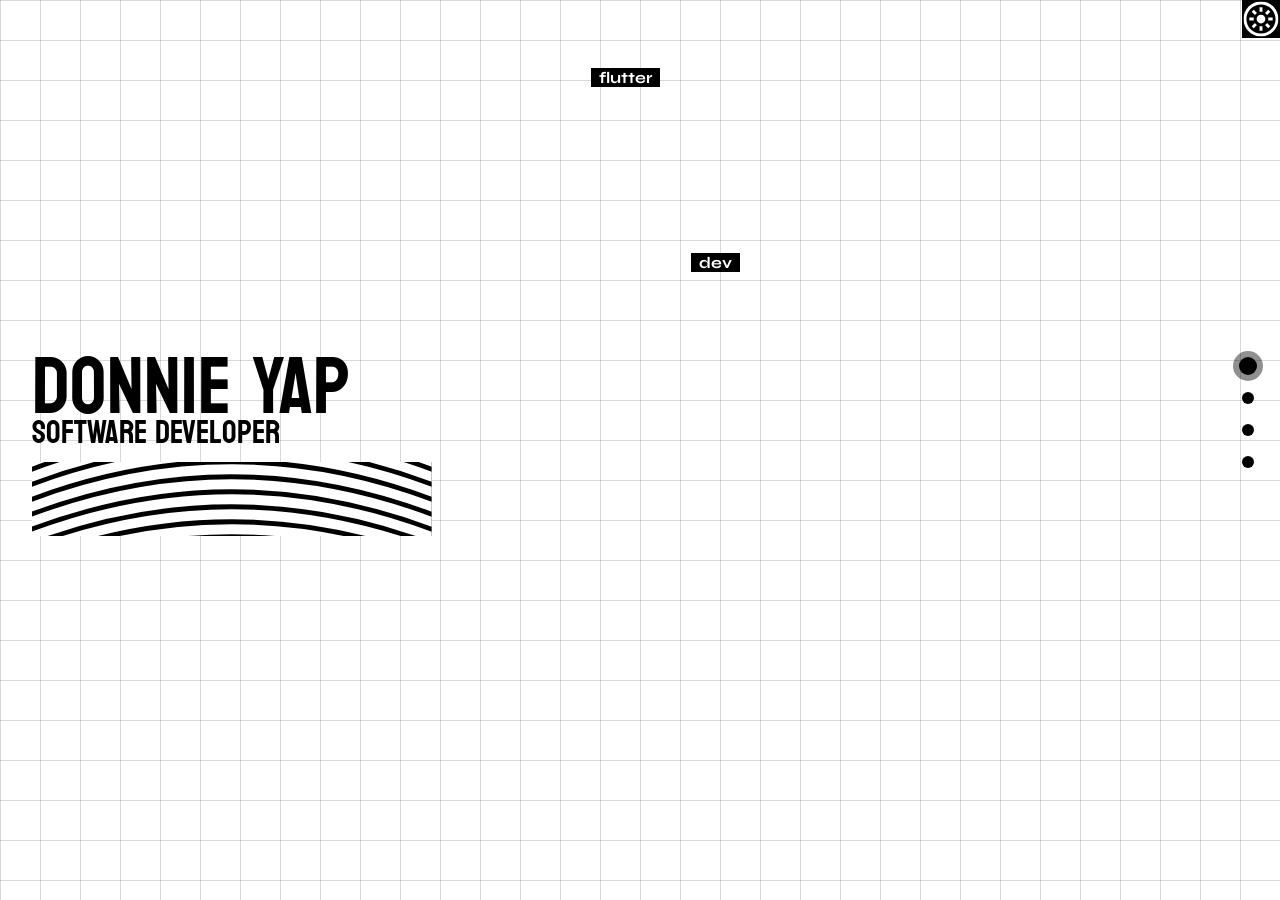
<file: index.html>
<!doctype html>
<html lang="en">
  <head>
    <meta charset="UTF-8" />
    <meta name="viewport" content="width=device-width, initial-scale=1.0" />
    <link rel="preconnect" href="https://fonts.googleapis.com" />
    <link rel="preconnect" href="https://fonts.gstatic.com" crossorigin />
    <link
      href="https://fonts.googleapis.com/css2?family=Koulen&family=Syne:wght@400..800&display=swap"
      rel="stylesheet"
    />
    <script>
      // Apply the stored/system theme before first paint to avoid a flash.
      (function () {
        try {
          var stored = localStorage.getItem("theme");
          var prefersDark = window.matchMedia("(prefers-color-scheme: dark)")
            .matches;
          if (stored ? stored === "dark" : prefersDark) {
            document.documentElement.classList.add("dark");
          }
        } catch (e) {
          /* storage unavailable (private mode) */
        }
      })();
    </script>
    <link rel="stylesheet" href="css/styles.css" />
    <script src="js/main.js" defer></script>
    <title>Donnie Yap</title>
  </head>
  <body>
    <button
      class="toggle"
      type="button"
      aria-label="Toggle color theme"
      aria-pressed="false"
    >
      <svg
        aria-hidden="true"
        focusable="false"
        xmlns="http://www.w3.org/2000/svg"
        width="35"
        height="35"
        viewBox="0 0 24 24"
      >
        <path
          fill="white"
          d="M12 2c5.514 0 10 4.486 10 10s-4.486 10-10 10-10-4.486-10-10 4.486-10 10-10zm0-2c-6.627 0-12 5.373-12 12s5.373 12 12 12 12-5.373 12-12-5.373-12-12-12zm3 12c0 1.657-1.343 3-3 3s-3-1.343-3-3 1.343-3 3-3 3 1.343 3 3zm-3-5c.343 0 .677.035 1 .101v-3.101h-2v3.101c.323-.066.657-.101 1-.101zm-2.755.832l-2.195-2.196-1.414 1.414 2.195 2.195c.372-.561.853-1.042 1.414-1.413zm-2.245 4.168c0-.343.035-.677.101-1h-3.101v2h3.101c-.066-.323-.101-.657-.101-1zm9.169-2.754l2.195-2.195-1.414-1.415-2.195 2.195c.561.372 1.042.853 1.414 1.415zm.73 1.754c.066.323.101.657.101 1s-.035.677-.101 1h3.101v-2h-3.101zm-2.144 5.168l2.195 2.195 1.414-1.414-2.195-2.195c-.372.562-.853 1.043-1.414 1.414zm-6.924-1.414l-2.195 2.196 1.414 1.414 2.195-2.195c-.561-.372-1.042-.853-1.414-1.415zm4.169 2.246c-.343 0-.677-.035-1-.101v3.101h2v-3.101c-.323.066-.657.101-1 .101z"
        />
      </svg>
    </button>
    <nav class="navigation syne" aria-label="Sections">
      <a href="#title" data-label="HOME" aria-label="Home"></a>
      <a href="#about" data-label="ABOUT" aria-label="About"></a>
      <a href="#projects" data-label="PROJECTS" aria-label="Projects"></a>
      <a href="#contact" data-label="CONTACT" aria-label="Contact"></a>
    </nav>
    <main class="main">
      <section id="title" class="page title" aria-label="Home">
        <div class="name koulen-regular">
          <h1 class="name-label">DONNIE YAP</h1>
          <p class="job-title">SOFTWARE DEVELOPER</p>
          <div id="name-eyecatch">
            <svg
              aria-hidden="true"
              focusable="false"
              viewBox="0.32 0.2560677966101679 399.68000000000006 74.31893462469733"
              xmlns="http://www.w3.org/2000/svg"
              style="max-height: 500px"
              width="399.68000000000006"
              height="74.31893462469733"
            >
              <rect fill="black" height="75" width="400" />
              <g fill="white">
                <path d="M0 125 Q200 50 400 125 L400 115 Q200 40 0 115 Z" />
                <path d="M0 110 Q200 35 400 110 L400 100 Q200 25 0 100 Z" />
                <path d="M0 95 Q200 20 400 95 L400 85 Q200 10 0 85 Z" />
                <path d="M0 80 Q200 5 400 80 L400 70 Q200 -5 0 70 Z" />
                <path d="M0 65 Q200 -10 400 65 L400 55 Q200 -20 0 55 Z" />
                <path d="M0 50 Q200 -25 400 50 L400 40 Q200 -35 0 40 Z" />
                <path d="M0 35 Q200 -40 400 35 L400 25 Q200 -50 0 25 Z" />
                <path d="M0 20 Q200 -55 400 20 L400 10 Q200 -65 0 10 Z" />
                <path d="M0 5 Q200 -70 400 5 L400 0 Q200 -80 0 0 Z" />
              </g>
            </svg>
          </div>
        </div>
      </section>

      <section id="about" class="page about" aria-label="About">
        <h2 class="h1-title syne-bold">ABOUT</h2>
        <div class="card-group flex">
          <div class="about-card syne">
            <h3 class="subtitle">about me</h3>

            <p>
              A passion for solving problems with fun and creative solutions.
              Creating projects that solve unique problems and challenges.
              <span class="cursor"></span>
            </p>
          </div>

          <div class="about-card syne">
            <h3 class="subtitle">skills</h3>
            <p class="subtitle" aria-hidden="true">&gt;&gt;</p>
            <div class="flex skills-group">
              <div><p>JavaScript</p></div>
              <div><p>React</p></div>
              <div><p>Flutter</p></div>
              <div><p>Node.js</p></div>
              <div><p>Python</p></div>
              <div><p>SQL</p></div>
              <div><p>C#</p></div>
            </div>
          </div>
          <svg
            class="about-1-svg"
            aria-hidden="true"
            focusable="false"
            width="400"
            height="400"
            viewBox="0 0 400 400"
            xmlns="http://www.w3.org/2000/svg"
          >
            <polygon
              points="
      200,30
      230.6,126.1
      320.2,79.8
      273.9,169.4
      370,200
      273.9,230.6
      320.2,320.2
      230.6,273.9
      200,370
      169.4,273.9
      79.8,320.2
      126.1,230.6
      30,200
      126.1,169.4
      79.8,79.8
      169.4,126.1
    "
              fill="white"
              stroke="black"
              stroke-width="3"
            />
            <g>
              <text
                x="200"
                y="210"
                text-anchor="middle"
                font-size="40"
                font-family="Syne, Helvetica, sans-serif"
                font-weight="700"
                fill="black"
              >
                Hello!
              </text>
            </g>
          </svg>
        </div>
      </section>

      <section id="projects" class="page projects" aria-label="Projects">
        <h2 class="h1-title syne-bold">PROJECTS</h2>
        <div class="projects-items syne" id="projects-items"></div>
      </section>
      <section id="contact" class="page contact" aria-label="Contact">
        <div class="name koulen-regular">
          <p class="name-label">DONNIE YAP</p>
          <p class="job-title">SOFTWARE DEVELOPER</p>
        </div>
        <svg
          class="qr"
          aria-hidden="true"
          focusable="false"
          width="264"
          height="264"
          viewBox="0 0 264 264"
          xmlns="http://www.w3.org/2000/svg"
          xmlns:xlink="http://www.w3.org/1999/xlink"
          xmlns:ev="http://www.w3.org/2001/xml-events"
        >
          <rect x="0" y="0" width="264" height="264" fill="#ffffff" />
          <defs>
            <rect id="p" width="8" height="8" />
          </defs>
          <g fill="#000000">
            <use xlink:href="#p" x="32" y="32" />
            <use xlink:href="#p" x="32" y="40" />
            <use xlink:href="#p" x="32" y="48" />
            <use xlink:href="#p" x="32" y="56" />
            <use xlink:href="#p" x="32" y="64" />
            <use xlink:href="#p" x="32" y="72" />
            <use xlink:href="#p" x="32" y="80" />
            <use xlink:href="#p" x="32" y="96" />
            <use xlink:href="#p" x="32" y="112" />
            <use xlink:href="#p" x="32" y="120" />
            <use xlink:href="#p" x="32" y="136" />
            <use xlink:href="#p" x="32" y="152" />
            <use xlink:href="#p" x="32" y="176" />
            <use xlink:href="#p" x="32" y="184" />
            <use xlink:href="#p" x="32" y="192" />
            <use xlink:href="#p" x="32" y="200" />
            <use xlink:href="#p" x="32" y="208" />
            <use xlink:href="#p" x="32" y="216" />
            <use xlink:href="#p" x="32" y="224" />
            <use xlink:href="#p" x="40" y="32" />
            <use xlink:href="#p" x="40" y="80" />
            <use xlink:href="#p" x="40" y="96" />
            <use xlink:href="#p" x="40" y="104" />
            <use xlink:href="#p" x="40" y="120" />
            <use xlink:href="#p" x="40" y="128" />
            <use xlink:href="#p" x="40" y="136" />
            <use xlink:href="#p" x="40" y="144" />
            <use xlink:href="#p" x="40" y="160" />
            <use xlink:href="#p" x="40" y="176" />
            <use xlink:href="#p" x="40" y="224" />
            <use xlink:href="#p" x="48" y="32" />
            <use xlink:href="#p" x="48" y="48" />
            <use xlink:href="#p" x="48" y="56" />
            <use xlink:href="#p" x="48" y="64" />
            <use xlink:href="#p" x="48" y="80" />
            <use xlink:href="#p" x="48" y="96" />
            <use xlink:href="#p" x="48" y="104" />
            <use xlink:href="#p" x="48" y="128" />
            <use xlink:href="#p" x="48" y="144" />
            <use xlink:href="#p" x="48" y="160" />
            <use xlink:href="#p" x="48" y="176" />
            <use xlink:href="#p" x="48" y="192" />
            <use xlink:href="#p" x="48" y="200" />
            <use xlink:href="#p" x="48" y="208" />
            <use xlink:href="#p" x="48" y="224" />
            <use xlink:href="#p" x="56" y="32" />
            <use xlink:href="#p" x="56" y="48" />
            <use xlink:href="#p" x="56" y="56" />
            <use xlink:href="#p" x="56" y="64" />
            <use xlink:href="#p" x="56" y="80" />
            <use xlink:href="#p" x="56" y="144" />
            <use xlink:href="#p" x="56" y="152" />
            <use xlink:href="#p" x="56" y="176" />
            <use xlink:href="#p" x="56" y="192" />
            <use xlink:href="#p" x="56" y="200" />
            <use xlink:href="#p" x="56" y="208" />
            <use xlink:href="#p" x="56" y="224" />
            <use xlink:href="#p" x="64" y="32" />
            <use xlink:href="#p" x="64" y="48" />
            <use xlink:href="#p" x="64" y="56" />
            <use xlink:href="#p" x="64" y="64" />
            <use xlink:href="#p" x="64" y="80" />
            <use xlink:href="#p" x="64" y="96" />
            <use xlink:href="#p" x="64" y="104" />
            <use xlink:href="#p" x="64" y="112" />
            <use xlink:href="#p" x="64" y="136" />
            <use xlink:href="#p" x="64" y="144" />
            <use xlink:href="#p" x="64" y="160" />
            <use xlink:href="#p" x="64" y="176" />
            <use xlink:href="#p" x="64" y="192" />
            <use xlink:href="#p" x="64" y="200" />
            <use xlink:href="#p" x="64" y="208" />
            <use xlink:href="#p" x="64" y="224" />
            <use xlink:href="#p" x="72" y="32" />
            <use xlink:href="#p" x="72" y="80" />
            <use xlink:href="#p" x="72" y="96" />
            <use xlink:href="#p" x="72" y="112" />
            <use xlink:href="#p" x="72" y="144" />
            <use xlink:href="#p" x="72" y="152" />
            <use xlink:href="#p" x="72" y="176" />
            <use xlink:href="#p" x="72" y="224" />
            <use xlink:href="#p" x="80" y="32" />
            <use xlink:href="#p" x="80" y="40" />
            <use xlink:href="#p" x="80" y="48" />
            <use xlink:href="#p" x="80" y="56" />
            <use xlink:href="#p" x="80" y="64" />
            <use xlink:href="#p" x="80" y="72" />
            <use xlink:href="#p" x="80" y="80" />
            <use xlink:href="#p" x="80" y="96" />
            <use xlink:href="#p" x="80" y="112" />
            <use xlink:href="#p" x="80" y="128" />
            <use xlink:href="#p" x="80" y="144" />
            <use xlink:href="#p" x="80" y="160" />
            <use xlink:href="#p" x="80" y="176" />
            <use xlink:href="#p" x="80" y="184" />
            <use xlink:href="#p" x="80" y="192" />
            <use xlink:href="#p" x="80" y="200" />
            <use xlink:href="#p" x="80" y="208" />
            <use xlink:href="#p" x="80" y="216" />
            <use xlink:href="#p" x="80" y="224" />
            <use xlink:href="#p" x="88" y="96" />
            <use xlink:href="#p" x="88" y="104" />
            <use xlink:href="#p" x="88" y="128" />
            <use xlink:href="#p" x="88" y="144" />
            <use xlink:href="#p" x="88" y="152" />
            <use xlink:href="#p" x="96" y="48" />
            <use xlink:href="#p" x="96" y="80" />
            <use xlink:href="#p" x="96" y="88" />
            <use xlink:href="#p" x="96" y="96" />
            <use xlink:href="#p" x="96" y="104" />
            <use xlink:href="#p" x="96" y="112" />
            <use xlink:href="#p" x="96" y="128" />
            <use xlink:href="#p" x="96" y="136" />
            <use xlink:href="#p" x="96" y="144" />
            <use xlink:href="#p" x="96" y="152" />
            <use xlink:href="#p" x="96" y="160" />
            <use xlink:href="#p" x="96" y="168" />
            <use xlink:href="#p" x="96" y="176" />
            <use xlink:href="#p" x="96" y="184" />
            <use xlink:href="#p" x="96" y="192" />
            <use xlink:href="#p" x="96" y="208" />
            <use xlink:href="#p" x="96" y="216" />
            <use xlink:href="#p" x="96" y="224" />
            <use xlink:href="#p" x="104" y="40" />
            <use xlink:href="#p" x="104" y="56" />
            <use xlink:href="#p" x="104" y="64" />
            <use xlink:href="#p" x="104" y="104" />
            <use xlink:href="#p" x="104" y="120" />
            <use xlink:href="#p" x="104" y="144" />
            <use xlink:href="#p" x="104" y="168" />
            <use xlink:href="#p" x="104" y="176" />
            <use xlink:href="#p" x="104" y="184" />
            <use xlink:href="#p" x="104" y="192" />
            <use xlink:href="#p" x="104" y="216" />
            <use xlink:href="#p" x="104" y="224" />
            <use xlink:href="#p" x="112" y="32" />
            <use xlink:href="#p" x="112" y="72" />
            <use xlink:href="#p" x="112" y="80" />
            <use xlink:href="#p" x="112" y="112" />
            <use xlink:href="#p" x="112" y="120" />
            <use xlink:href="#p" x="112" y="128" />
            <use xlink:href="#p" x="112" y="136" />
            <use xlink:href="#p" x="112" y="144" />
            <use xlink:href="#p" x="112" y="152" />
            <use xlink:href="#p" x="112" y="160" />
            <use xlink:href="#p" x="112" y="176" />
            <use xlink:href="#p" x="112" y="184" />
            <use xlink:href="#p" x="112" y="200" />
            <use xlink:href="#p" x="112" y="216" />
            <use xlink:href="#p" x="120" y="48" />
            <use xlink:href="#p" x="120" y="72" />
            <use xlink:href="#p" x="120" y="88" />
            <use xlink:href="#p" x="120" y="104" />
            <use xlink:href="#p" x="120" y="112" />
            <use xlink:href="#p" x="120" y="128" />
            <use xlink:href="#p" x="120" y="136" />
            <use xlink:href="#p" x="120" y="152" />
            <use xlink:href="#p" x="120" y="168" />
            <use xlink:href="#p" x="120" y="176" />
            <use xlink:href="#p" x="120" y="192" />
            <use xlink:href="#p" x="120" y="200" />
            <use xlink:href="#p" x="120" y="224" />
            <use xlink:href="#p" x="128" y="56" />
            <use xlink:href="#p" x="128" y="64" />
            <use xlink:href="#p" x="128" y="72" />
            <use xlink:href="#p" x="128" y="80" />
            <use xlink:href="#p" x="128" y="96" />
            <use xlink:href="#p" x="128" y="104" />
            <use xlink:href="#p" x="128" y="112" />
            <use xlink:href="#p" x="128" y="120" />
            <use xlink:href="#p" x="128" y="160" />
            <use xlink:href="#p" x="128" y="168" />
            <use xlink:href="#p" x="128" y="176" />
            <use xlink:href="#p" x="128" y="184" />
            <use xlink:href="#p" x="128" y="192" />
            <use xlink:href="#p" x="128" y="216" />
            <use xlink:href="#p" x="128" y="224" />
            <use xlink:href="#p" x="136" y="32" />
            <use xlink:href="#p" x="136" y="40" />
            <use xlink:href="#p" x="136" y="72" />
            <use xlink:href="#p" x="136" y="88" />
            <use xlink:href="#p" x="136" y="96" />
            <use xlink:href="#p" x="136" y="104" />
            <use xlink:href="#p" x="136" y="112" />
            <use xlink:href="#p" x="136" y="120" />
            <use xlink:href="#p" x="136" y="128" />
            <use xlink:href="#p" x="136" y="144" />
            <use xlink:href="#p" x="136" y="152" />
            <use xlink:href="#p" x="136" y="160" />
            <use xlink:href="#p" x="136" y="184" />
            <use xlink:href="#p" x="136" y="192" />
            <use xlink:href="#p" x="136" y="208" />
            <use xlink:href="#p" x="136" y="216" />
            <use xlink:href="#p" x="136" y="224" />
            <use xlink:href="#p" x="144" y="32" />
            <use xlink:href="#p" x="144" y="48" />
            <use xlink:href="#p" x="144" y="56" />
            <use xlink:href="#p" x="144" y="72" />
            <use xlink:href="#p" x="144" y="80" />
            <use xlink:href="#p" x="144" y="88" />
            <use xlink:href="#p" x="144" y="112" />
            <use xlink:href="#p" x="144" y="128" />
            <use xlink:href="#p" x="144" y="176" />
            <use xlink:href="#p" x="144" y="184" />
            <use xlink:href="#p" x="144" y="216" />
            <use xlink:href="#p" x="144" y="224" />
            <use xlink:href="#p" x="152" y="32" />
            <use xlink:href="#p" x="152" y="40" />
            <use xlink:href="#p" x="152" y="56" />
            <use xlink:href="#p" x="152" y="64" />
            <use xlink:href="#p" x="152" y="72" />
            <use xlink:href="#p" x="152" y="88" />
            <use xlink:href="#p" x="152" y="96" />
            <use xlink:href="#p" x="152" y="160" />
            <use xlink:href="#p" x="152" y="168" />
            <use xlink:href="#p" x="152" y="176" />
            <use xlink:href="#p" x="152" y="184" />
            <use xlink:href="#p" x="152" y="200" />
            <use xlink:href="#p" x="152" y="224" />
            <use xlink:href="#p" x="160" y="56" />
            <use xlink:href="#p" x="160" y="72" />
            <use xlink:href="#p" x="160" y="80" />
            <use xlink:href="#p" x="160" y="96" />
            <use xlink:href="#p" x="160" y="104" />
            <use xlink:href="#p" x="160" y="120" />
            <use xlink:href="#p" x="160" y="128" />
            <use xlink:href="#p" x="160" y="136" />
            <use xlink:href="#p" x="160" y="144" />
            <use xlink:href="#p" x="160" y="152" />
            <use xlink:href="#p" x="160" y="160" />
            <use xlink:href="#p" x="160" y="168" />
            <use xlink:href="#p" x="160" y="176" />
            <use xlink:href="#p" x="160" y="184" />
            <use xlink:href="#p" x="160" y="192" />
            <use xlink:href="#p" x="160" y="208" />
            <use xlink:href="#p" x="160" y="216" />
            <use xlink:href="#p" x="160" y="224" />
            <use xlink:href="#p" x="168" y="96" />
            <use xlink:href="#p" x="168" y="120" />
            <use xlink:href="#p" x="168" y="128" />
            <use xlink:href="#p" x="168" y="160" />
            <use xlink:href="#p" x="168" y="192" />
            <use xlink:href="#p" x="168" y="216" />
            <use xlink:href="#p" x="168" y="224" />
            <use xlink:href="#p" x="176" y="32" />
            <use xlink:href="#p" x="176" y="40" />
            <use xlink:href="#p" x="176" y="48" />
            <use xlink:href="#p" x="176" y="56" />
            <use xlink:href="#p" x="176" y="64" />
            <use xlink:href="#p" x="176" y="72" />
            <use xlink:href="#p" x="176" y="80" />
            <use xlink:href="#p" x="176" y="96" />
            <use xlink:href="#p" x="176" y="104" />
            <use xlink:href="#p" x="176" y="112" />
            <use xlink:href="#p" x="176" y="120" />
            <use xlink:href="#p" x="176" y="128" />
            <use xlink:href="#p" x="176" y="136" />
            <use xlink:href="#p" x="176" y="160" />
            <use xlink:href="#p" x="176" y="176" />
            <use xlink:href="#p" x="176" y="192" />
            <use xlink:href="#p" x="176" y="224" />
            <use xlink:href="#p" x="184" y="32" />
            <use xlink:href="#p" x="184" y="80" />
            <use xlink:href="#p" x="184" y="104" />
            <use xlink:href="#p" x="184" y="144" />
            <use xlink:href="#p" x="184" y="160" />
            <use xlink:href="#p" x="184" y="192" />
            <use xlink:href="#p" x="184" y="200" />
            <use xlink:href="#p" x="184" y="224" />
            <use xlink:href="#p" x="192" y="32" />
            <use xlink:href="#p" x="192" y="48" />
            <use xlink:href="#p" x="192" y="56" />
            <use xlink:href="#p" x="192" y="64" />
            <use xlink:href="#p" x="192" y="80" />
            <use xlink:href="#p" x="192" y="112" />
            <use xlink:href="#p" x="192" y="152" />
            <use xlink:href="#p" x="192" y="160" />
            <use xlink:href="#p" x="192" y="168" />
            <use xlink:href="#p" x="192" y="176" />
            <use xlink:href="#p" x="192" y="184" />
            <use xlink:href="#p" x="192" y="192" />
            <use xlink:href="#p" x="192" y="200" />
            <use xlink:href="#p" x="192" y="208" />
            <use xlink:href="#p" x="192" y="216" />
            <use xlink:href="#p" x="200" y="32" />
            <use xlink:href="#p" x="200" y="48" />
            <use xlink:href="#p" x="200" y="56" />
            <use xlink:href="#p" x="200" y="64" />
            <use xlink:href="#p" x="200" y="80" />
            <use xlink:href="#p" x="200" y="128" />
            <use xlink:href="#p" x="200" y="136" />
            <use xlink:href="#p" x="200" y="160" />
            <use xlink:href="#p" x="200" y="168" />
            <use xlink:href="#p" x="200" y="176" />
            <use xlink:href="#p" x="200" y="184" />
            <use xlink:href="#p" x="200" y="192" />
            <use xlink:href="#p" x="200" y="200" />
            <use xlink:href="#p" x="200" y="216" />
            <use xlink:href="#p" x="208" y="32" />
            <use xlink:href="#p" x="208" y="48" />
            <use xlink:href="#p" x="208" y="56" />
            <use xlink:href="#p" x="208" y="64" />
            <use xlink:href="#p" x="208" y="80" />
            <use xlink:href="#p" x="208" y="96" />
            <use xlink:href="#p" x="208" y="112" />
            <use xlink:href="#p" x="208" y="144" />
            <use xlink:href="#p" x="208" y="200" />
            <use xlink:href="#p" x="216" y="32" />
            <use xlink:href="#p" x="216" y="80" />
            <use xlink:href="#p" x="216" y="112" />
            <use xlink:href="#p" x="216" y="120" />
            <use xlink:href="#p" x="216" y="128" />
            <use xlink:href="#p" x="216" y="144" />
            <use xlink:href="#p" x="216" y="152" />
            <use xlink:href="#p" x="216" y="168" />
            <use xlink:href="#p" x="216" y="176" />
            <use xlink:href="#p" x="216" y="184" />
            <use xlink:href="#p" x="216" y="216" />
            <use xlink:href="#p" x="216" y="224" />
            <use xlink:href="#p" x="224" y="32" />
            <use xlink:href="#p" x="224" y="40" />
            <use xlink:href="#p" x="224" y="48" />
            <use xlink:href="#p" x="224" y="56" />
            <use xlink:href="#p" x="224" y="64" />
            <use xlink:href="#p" x="224" y="72" />
            <use xlink:href="#p" x="224" y="80" />
            <use xlink:href="#p" x="224" y="104" />
            <use xlink:href="#p" x="224" y="112" />
            <use xlink:href="#p" x="224" y="128" />
            <use xlink:href="#p" x="224" y="136" />
            <use xlink:href="#p" x="224" y="144" />
            <use xlink:href="#p" x="224" y="168" />
            <use xlink:href="#p" x="224" y="176" />
            <use xlink:href="#p" x="224" y="208" />
            <use xlink:href="#p" x="224" y="224" />
          </g>
          <g></g>
        </svg>
        <div class="links koulen-regular">
          <a href="https://github.com/d2yap">GitHub @d2yap</a>
          <a href="mailto:donnieyapp@gmail.com">donnieyapp@gmail.com</a>
        </div>
      </section>
    </main>
  </body>
</html>
</file>
<file: css/styles.css>
:root {
  color-scheme: light;

  --bg: #fff;
  --fg: #000;
  --grid: rgba(128, 128, 128, 0.3);
  --border: rgba(0, 0, 0, 0.434);
  --card-bg: transparent;
  --tile-bg: transparent;
  --chip-bg: #000;
  --chip-fg: #fff;
  --qr-bg: #fff;
  --qr-fg: #000;
}

html.dark {
  color-scheme: dark;

  --bg: #000;
  --fg: #fff;
  --grid: rgba(200, 200, 200, 0.3);
  --border: rgba(255, 255, 255, 0.2);
  --card-bg: rgba(30, 30, 30, 0.7);
  --tile-bg: rgba(30, 30, 30, 0.5);
  --chip-bg: #fff;
  --chip-fg: #000;
  --qr-bg: #000;
  --qr-fg: #fff;
}

html {
  background-color: var(--bg);
  color: var(--fg);
  scroll-behavior: smooth;
}

/* Lock the viewport so the document itself never scrolls. Without this, engines
   that propagate the snap container's overflow to the viewport (WebKit) end up
   with an unscrollable document while the container reports `overflow: scroll`. */
html,
body {
  overflow: hidden;
  overscroll-behavior: none;
}

body {
  background-color: var(--bg);
  color: var(--fg);
  height: 100%;
}

.main {
  scroll-behavior: smooth;
}

/* <main> is a full-viewport sibling of the floating controls. Let hit-testing
   fall through it so the toggle and nav dots stay clickable, then re-enable
   pointer events on the pages themselves. */
.main {
  pointer-events: none;
}

.page {
  pointer-events: auto;
}

:focus-visible {
  outline: 3px solid var(--fg);
  outline-offset: 3px;
}

* {
  margin: 0;
  padding: 0;
}

a {
  text-decoration: none;
  color: inherit;
}

.flex {
  display: flex;
}

/* fonts */

.koulen-regular {
  font-family: "Koulen", sans-serif;
  font-weight: 400;
  font-style: normal;
}

.syne {
  font-family: "Syne", sans-serif;
  font-optical-sizing: auto;
  font-weight: 400;
  font-style: normal;
}

.syne-bold {
  font-family: "Syne", sans-serif;
  font-optical-sizing: auto;
  font-weight: 700;
  font-style: normal;
}

.toggle {
  cursor: pointer;
  z-index: 100;
  position: fixed;
  top: 0;
  right: 0;
  width: 2.4rem;
  height: 2.4rem;
  padding: 0;
  border: none;
  background-color: var(--chip-bg);
}

.toggle svg {
  position: absolute;
  top: 50%;
  left: 50%;
  transform: translate(-50%, -50%);
}

.toggle svg path {
  fill: var(--chip-fg);
}

.navigation {
  z-index: 100;
  text-align: right;
  font-size: 1.2rem;
  right: 2%;
  top: 40%;
  position: fixed;
  display: flex;
  flex-direction: column;
  gap: 20px;
}

.navigation a {
  position: relative;
  width: 12px;
  height: 12px;
  border-radius: 50%;
  background: var(--chip-bg);
  cursor: pointer;
  transition: all 0.25s ease;
}

.navigation a.active {
  transform: scale(1.5);
  box-shadow: 0 0 0 4px var(--border);
}

/* enlarged hit area; kept clear of the right edge so it can't create
   horizontal page scroll on narrow viewports */
.navigation a::before {
  content: "";
  position: absolute;
  top: -10px;
  bottom: -10px;
  left: -10px;
  right: 0;
}

/* label */
.navigation a::after {
  content: attr(data-label);
  position: absolute;
  right: 20px;
  top: 50%;
  transform: translateY(-50%) translateX(-5px);
  opacity: 0;
  white-space: nowrap;
  transition: 0.25s ease;
  pointer-events: none;
  background-color: rgba(255, 255, 255, 0.156);
  /* border effects */
  padding: 0.4rem;
  border-radius: 1rem;
  border: 1px solid rgba(0, 0, 0, 0.047);
  backdrop-filter: blur(10px);
}

/* hover state */
.navigation a:hover::after {
  opacity: 1;
  transform: translateY(-50%) translateX(0);
}

.main {
  width: 100%;
  height: 100vh;
  height: 100dvh;
  scroll-snap-type: y mandatory;
  overflow-y: auto;
  overflow-x: hidden;
  overscroll-behavior-y: contain;
}

/* The snap axis belongs only on the scroll container (.main). Repeating
   scroll-snap-type on the children creates a nested snap context that Chromium
   resolves differently from Firefox (Chromium re-snaps to the child's own axis,
   so programmatic smooth scrolls and wheel gestures land on arbitrary pages).
   The .page rule must never be a scroll container itself: `overflow: hidden`
   plus a snap-type turns it into one, which also clips the decorative
   absolutely-positioned words. */
.page {
  width: 100%;
  height: 100vh;
  height: 100dvh;
  background-size: 40px 40px;
  background-image:
    linear-gradient(to right, var(--grid) 1px, transparent 1px),
    linear-gradient(to bottom, var(--grid) 1px, transparent 1px);

  scroll-snap-align: start;
  scroll-snap-stop: always;
}

.title {
  position: relative;
  /* Deliberately no `overflow`/`contain` on this section. Chromium treats
     `overflow: hidden` here as a scroll container (which clips the absolutely
     positioned decorative words) and `contain: paint` clips them the same way,
     while Firefox still paints them. Leaving it uncontained keeps the paint
     result identical across engines. */
  width: 100%;
  height: 100vh;
  height: 100dvh;
}

.name {
  position: relative;
  top: 35%;
  margin-left: 2rem;
}

.name-label {
  font-size: 5rem;
  font-weight: inherit;
}

.job-title {
  position: relative;
  bottom: 3.5rem;
  font-size: 2rem;
}

#name-eyecatch {
  position: relative;
  bottom: 3.5rem;
}

/* Decorative only. These boxes are absolutely positioned over the viewport and
   animate continuously, so keep them out of hit-testing entirely: otherwise the
   compositor never goes idle and Chromium can stall scroll gesture routing.
   z-index must stay below the page content (the name block) so the words read as
   background decoration, but the parent must not clip them. */
.random {
  position: absolute;
  pointer-events: none;
  user-select: none;
  z-index: 0;
}

.random p {
  font-family: "Syne", sans-serif;
  font-optical-sizing: auto;
  font-weight: 700;
  font-style: normal;

  color: var(--chip-fg);
  background-color: var(--chip-bg);
  width: fit-content;
  padding-left: 0.5rem;
  padding-right: 0.5rem;

  /* Animate only compositor-friendly properties. Animating `clip-path` forces a
     main-thread paint every frame, which starves scroll gesture handling in
     Chromium while words keep respawning. transform + opacity run on the
     compositor and never block scrolling. */
  transform: scaleX(0);
  transform-origin: left center;
  opacity: 0;
  will-change: transform, opacity;
}

.random.show p {
  animation: reveal 0.8s ease forwards;
}

@keyframes reveal {
  to {
    transform: scaleX(1);
    opacity: 1;
  }
}

.random.fade p {
  animation: fadeOut 1s ease forwards;
}

/* Reduced motion: words are placed but never animated, so they must be visible
   at rest instead of waiting on the `reveal` animation. */
.random.static p {
  animation: none;
  transform: scaleX(1);
  opacity: 1;
}

@keyframes fadeOut {
  from {
    transform: scaleX(1);
    opacity: 1;
  }
  to {
    transform: scaleX(0);
    opacity: 0;
  }
}

/* about */
.about {
  overflow: hidden;
}

.h1-title,
.projects-items .repo-card h3 {
  font-size: 3rem;
  margin-left: 2rem;
  font-weight: 800;
  background-color: var(--chip-bg);
  color: var(--chip-fg);
  width: fit-content;
  padding: 0 2rem;
}

.subtitle {
  font-size: 2rem;
  background-color: var(--chip-bg);
  color: var(--chip-fg);
  width: fit-content;
  padding: 0 0.4rem;
}

.card-group {
  position: relative;
  gap: 1rem;
  margin-left: 5vw;
  margin-top: 12vh;
  margin-right: 5vw;
}

.about-card {
  z-index: 98;
  position: relative;
  width: 60vw;
  height: 50vh;
  padding: 1rem;

  border: 2px solid var(--border);
  background-color: var(--card-bg);
  backdrop-filter: blur(10px);
}

.about-card p {
  margin-top: 1.3rem;
  font-size: clamp(1.35rem, 1.5vw + 1.1rem, 2.2rem);
}

.about-1-svg {
  transform: rotate(-12deg);
  top: 15vw;
  left: -14vw;
  position: absolute;
  width: 40vw;
}

.cursor {
  display: inline-block;
  width: 3px;
  height: 1em;
  background-color: transparent;
  margin-left: 0.4rem;
  animation: blink 1s step-end infinite;

  transform: translateY(4px);
}

@keyframes blink {
  from,
  to {
    background-color: transparent;
  }
  50% {
    background-color: currentColor;
  }
}

.skills-group {
  margin-top: 1.5rem;

  flex-wrap: wrap;
  gap: 1rem;
  justify-content: center;
}

.skills-group div {
  border: 1px solid var(--border);
  background-color: var(--tile-bg);
  width: 20%;
  padding-top: 1%;
  padding-bottom: 4%;
}

.skills-group div p {
  text-align: center;
  text-wrap: balance;
  font-size: 1.2rem;
  font-weight: bold;
  overflow-wrap: break-word;
}

/* projects */

.projects-items {
  display: flex;
  gap: 1rem;
  flex-wrap: wrap;
  overflow-x: hidden;
  width: 100%;
  box-sizing: border-box;
  margin-top: 10%;
  padding-left: 5%;
  padding-right: 5%;
}

.repo-card {
  min-width: 200px;
  flex: 1 1 220px;
  overflow-wrap: break-word;
  padding: 1rem;
  border: 1px solid transparent;
  color: var(--fg);
  text-decoration: none;
  transition: 0.2s ease;
}

.repo-card:hover {
  transform: translateY(-6px);
  background: var(--chip-bg);
  color: var(--chip-fg);
}
.projects-items .repo-card h3 {
  font-size: 1.2rem;
  font-weight: 800;
  margin: 0;
  padding: 0 1rem;
}

.tags {
  padding-top: 1rem;
  font-weight: 700;
}
/* contact */
.contact .qr {
  display: block;
  margin: 0 auto;
  max-width: 90%;
  height: auto;
}

.contact .qr rect {
  fill: var(--qr-bg);
}

.contact .qr g {
  fill: var(--qr-fg);
}

.links {
  font-size: 1.4rem;
  margin-top: 10rem;
  margin-left: 3vw;
}

.links a {
  display: block;
}

/* desktop / tablet */
@media only screen and (max-width: 1100px) {
  .links {
    margin-top: 14vw;
    margin-left: 2rem;
  }
}

/* stacked layout */
@media only screen and (max-width: 900px) {
  .card-group {
    flex-direction: column;
    margin-left: 1%;
    margin-right: 9%;
    margin-top: 0;
    gap: 0.4rem;
  }

  .about-card {
    height: auto;
    width: 100%;
  }

  .h1-title {
    font-size: clamp(1.4rem, 5vw, 2rem);
    margin-left: 1rem;
    padding: 0 1rem;
  }

  .projects-items {
    margin: 0;
  }

  .contact {
    display: flex;
    flex-direction: column;
    align-items: center;
  }

  .contact .qr {
    order: -1;
    margin-top: 0;
  }

  .links {
    position: relative;
    bottom: 10rem;
    margin-left: 0;
    margin-right: 0;
    text-align: center;
  }
}

/* mobile only layout */
@media only screen and (max-width: 600px) {
  .name {
    margin-left: 0.4rem;
  }

  .card-group {
    margin: 0 2%;
  }

  .links {
    bottom: 5rem;
  }
}

/* smaller mobile sizes */
@media only screen and (max-width: 580px) {
  .projects-items {
    gap: 0;
  }

  .repo-card {
    font-size: 0.9rem;
  }
}

@media (prefers-reduced-motion: reduce) {
  *,
  *::before,
  *::after {
    scroll-behavior: auto !important;
    animation: none !important;
    transition: none !important;
  }

  /* keep the typing cursor visible without the blink animation */
  .cursor {
    background-color: currentColor;
  }
}
</file>
